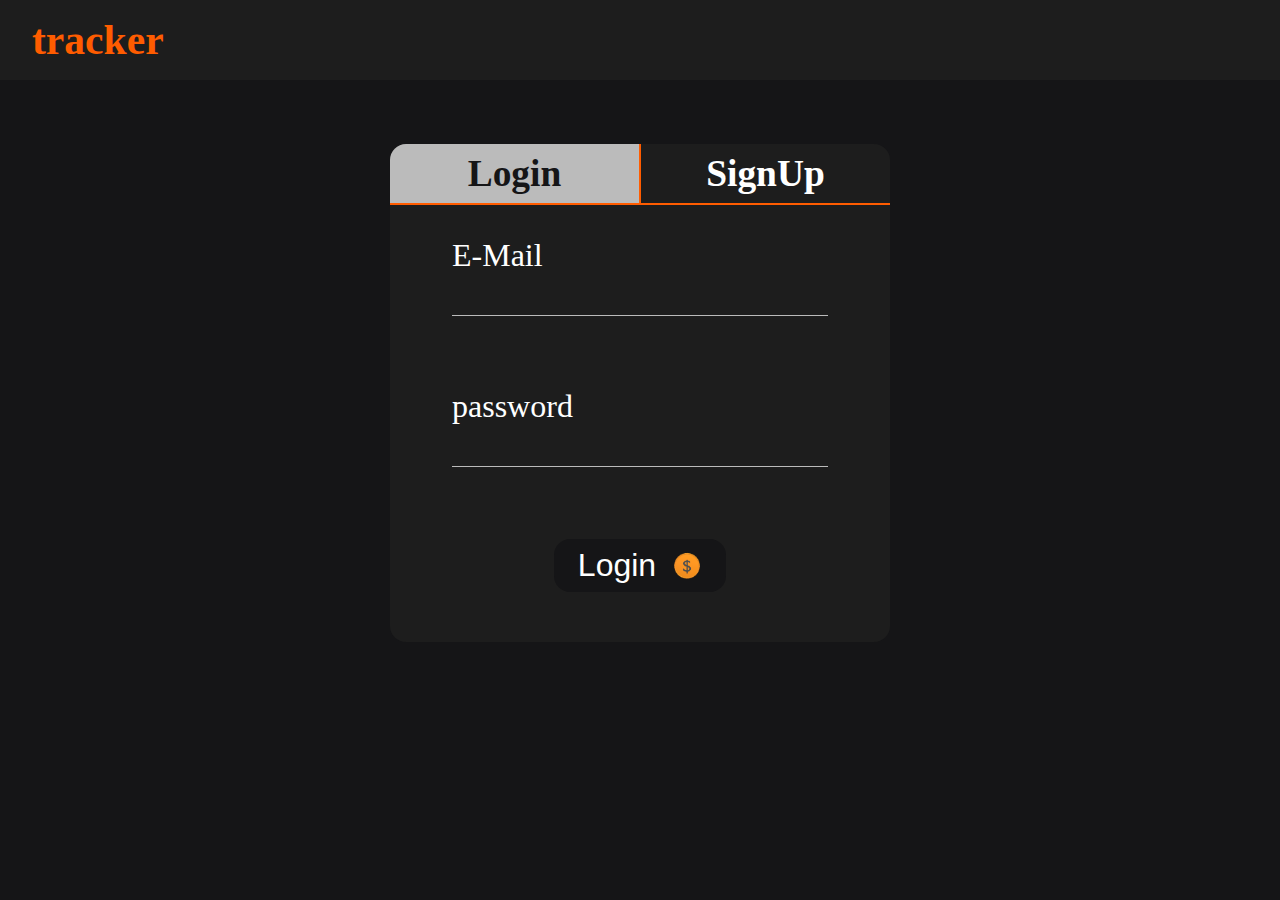
<file: Final Deliverables/Source Code - Final/frontend/auth.html>
<!DOCTYPE html>
<html lang="en">
<head>
    <meta charset="UTF-8">
    <meta http-equiv="X-UA-Compatible" content="IE=edge">
    <meta name="viewport" content="width=device-width, initial-scale=1.0">
    <link rel="stylesheet" href="./styles/style.css">
    <link rel="stylesheet" href="./styles/auth.css">
    <title>Personal Expense Tracker | Home</title>
</head>
<body>
    <header>
        <h1>tracker</h1>
    </header>
    <div class="auth-container">
        <div class="auth-header">
            <h3 class="active btn-login">Login</h3>
            <h3 class="btn-signup">SignUp</h3>
        </div>
        <div class="auth-form-cnt">
            <form class="login-form">
                <div>
                    <label for="login-username">E-Mail</label>
                    <input type="text" name="username" id="login-username" required>
                </div>
                <div>
                    <label for="login-password">password</label>
                    <input type="password" name="password" id="login-password" required>
                </div>
                <button class="login-submit btn"><span>Login</span><img class="auth-loader none" src="./assets/coin.png"></button>
                <p class="auth-err"></p>
            </form>
        </div>
        <div class="auth-form-cnt none">
            <form class="signup-form">
                <div>
                    <label for="signup-username">E-Mail</label>
                    <input type="email" name="username" id="signup-username" required>
                </div>
                <div>
                    <label for="signup-password">password</label>
                    <input type="password" name="password" id="signup-password" required>
                </div>
                <div>
                    <label for="signup-re-password">Confirm Password</label>
                    <input type="password" name="password" id="signup-re-password" required>
                </div>
                <button class="signup-submit btn"><span>SignUp</span><img class="auth-loader none" src="./assets/coin.png"></button>
                <p class="auth-err"></p>
            </form>
        </div>
        <div class="msg"></div>
    </div>
    <script type="module" src="./js/auth.js"></script>
</body>
</html>
</file>
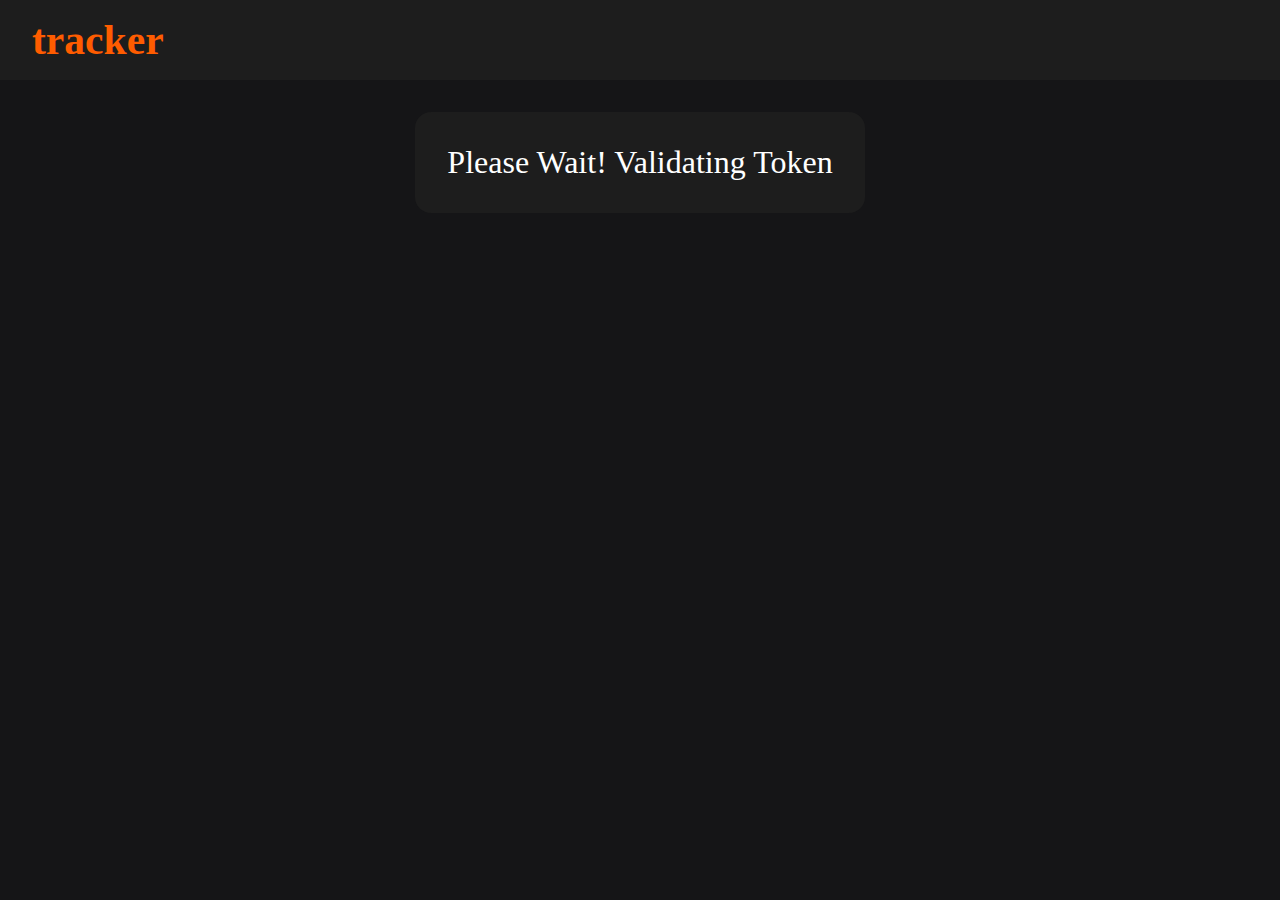
<file: Final Deliverables/Source Code - Final/frontend/confirm.html>
<!DOCTYPE html>
<html lang="en">
<head>
    <meta charset="UTF-8">
    <meta http-equiv="X-UA-Compatible" content="IE=edge">
    <meta name="viewport" content="width=device-width, initial-scale=1.0">
    <link rel="stylesheet" href="./styles/style.css">
    <title>Confirm</title>
</head>
<body>
    <header>
        <h1>tracker</h1>
    </header>
    <div class="confirm-msg">Please Wait! Validating Token</div>

    <script type="module" src="./js/validate_token.js"></script>
</body>
</html>
</file>
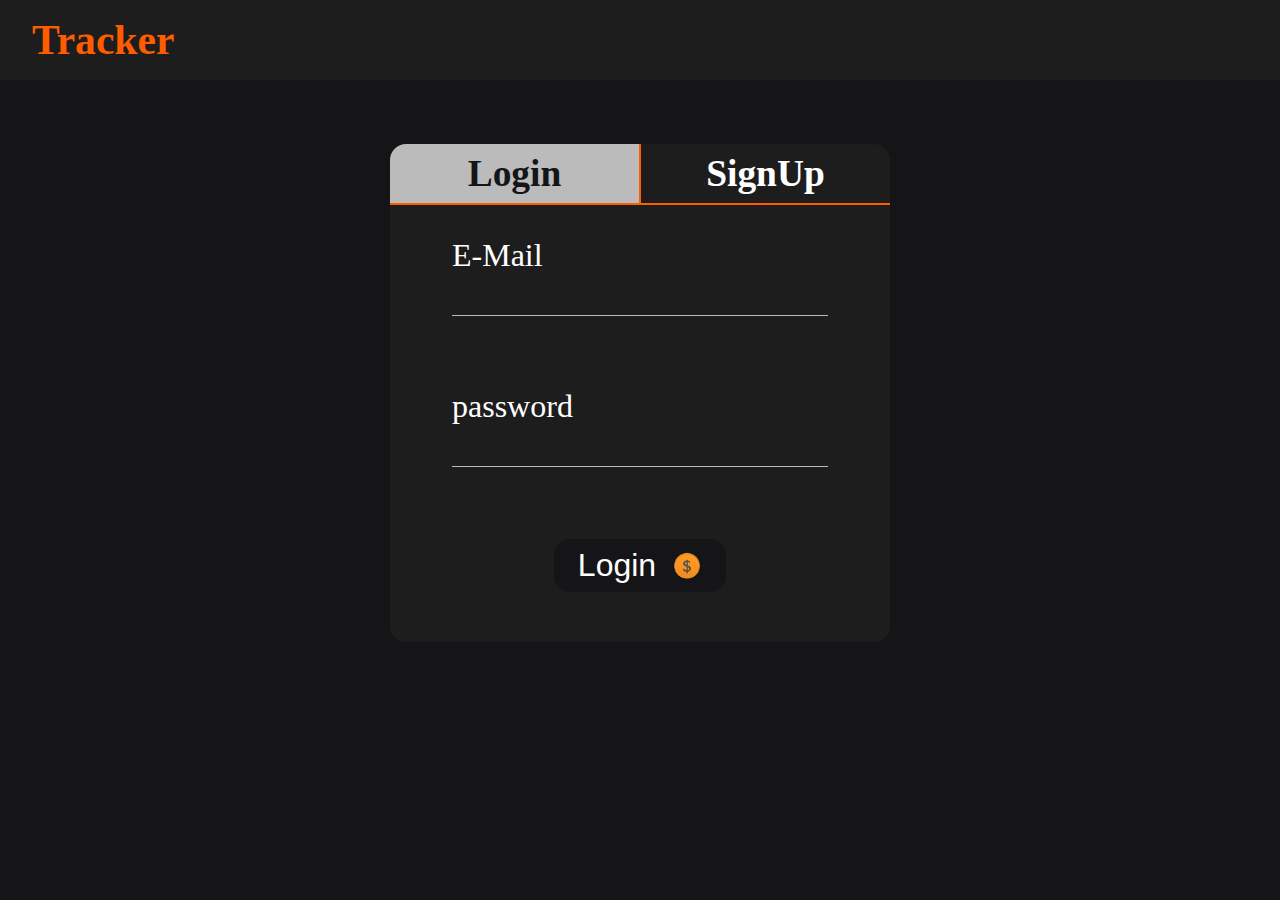
<file: Project Development Phase/Sprint - 3/frontend/auth.html>
<!DOCTYPE html>
<html lang="en">
<head>
    <meta charset="UTF-8">
    <meta http-equiv="X-UA-Compatible" content="IE=edge">
    <meta name="viewport" content="width=device-width, initial-scale=1.0">
    <link rel="stylesheet" href="./styles/style.css">
    <link rel="stylesheet" href="./styles/auth.css">
    <title>Personal Expense Tracker | Home</title>
</head>
<body>
    <header>
        <h1>Tracker</h1>
    </header>
    <div class="auth-container">
        <div class="auth-header">
            <h3 class="active btn-login">Login</h3>
            <h3 class="btn-signup">SignUp</h3>
        </div>
        <div class="auth-form-cnt">
            <form class="login-form">
                <div>
                    <label for="login-username">E-Mail</label>
                    <input type="text" name="username" id="login-username" required>
                </div>
                <div>
                    <label for="login-password">password</label>
                    <input type="password" name="password" id="login-password" required>
                </div>
                <button class="login-submit btn"><span>Login</span><img class="auth-loader none" src="./assets/coin.png"></button>
                <p class="auth-err"></p>
            </form>
        </div>
        <div class="auth-form-cnt none">
            <form class="signup-form">
                <div>
                    <label for="signup-username">E-Mail</label>
                    <input type="email" name="username" id="signup-username" required>
                </div>
                <div>
                    <label for="signup-password">password</label>
                    <input type="password" name="password" id="signup-password" required>
                </div>
                <div>
                    <label for="signup-re-password">Confirm Password</label>
                    <input type="password" name="password" id="signup-re-password" required>
                </div>
                <button class="signup-submit btn"><span>SignUp</span><img class="auth-loader none" src="./assets/coin.png"></button>
                <p class="auth-err"></p>
            </form>
        </div>
        <div class="msg"></div>
    </div>
    <script type="module" src="./js/auth.js"></script>
</body>
</html>
</file>
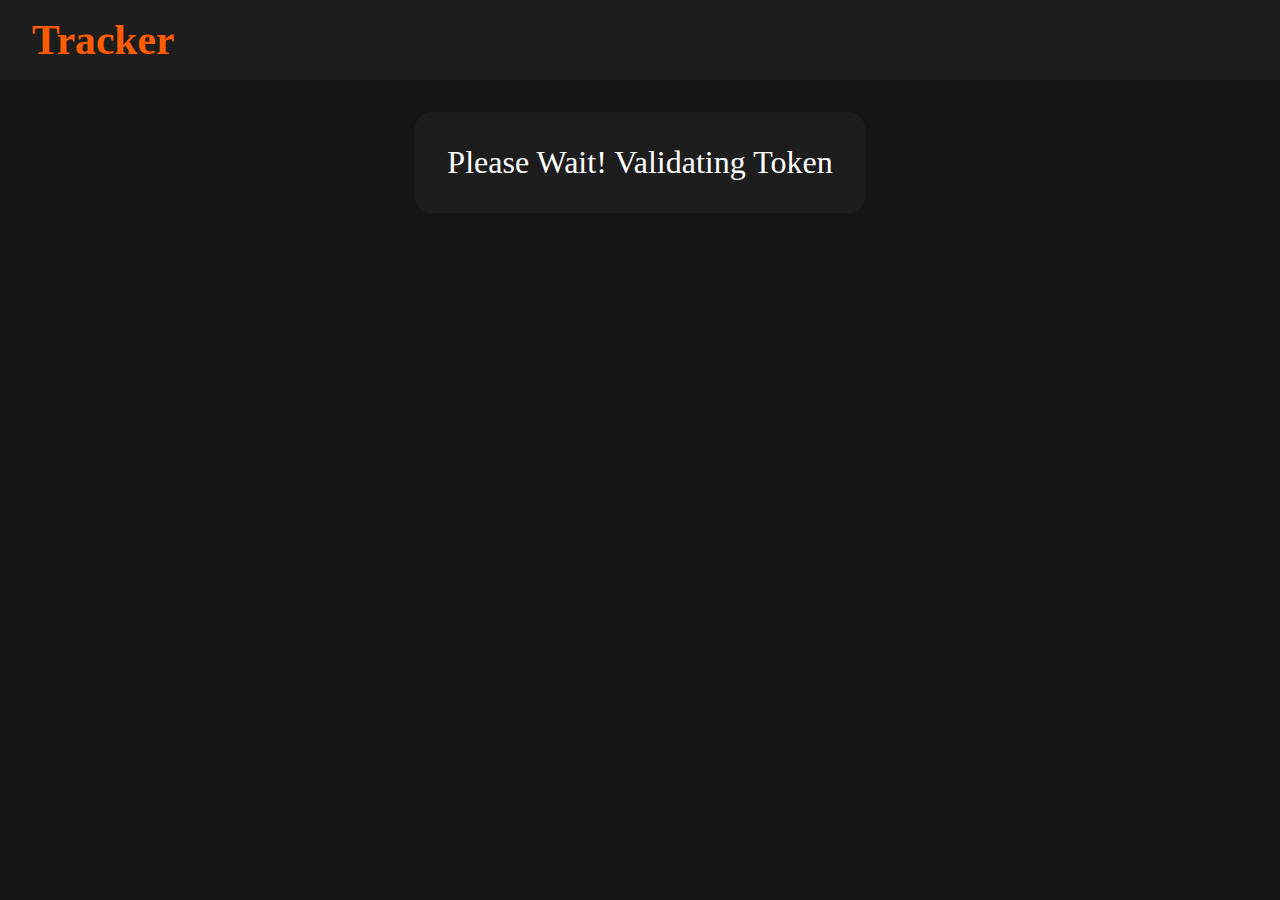
<file: Project Development Phase/Sprint - 3/frontend/confirm.html>
<!DOCTYPE html>
<html lang="en">
<head>
    <meta charset="UTF-8">
    <meta http-equiv="X-UA-Compatible" content="IE=edge">
    <meta name="viewport" content="width=device-width, initial-scale=1.0">
    <link rel="stylesheet" href="./styles/style.css">
    <title>Confirm</title>
</head>
<body>
    <header>
        <h1>Tracker</h1>
    </header>
    <div class="confirm-msg">Please Wait! Validating Token</div>

    <script type="module" src="./js/validate_token.js"></script>
</body>
</html>
</file>
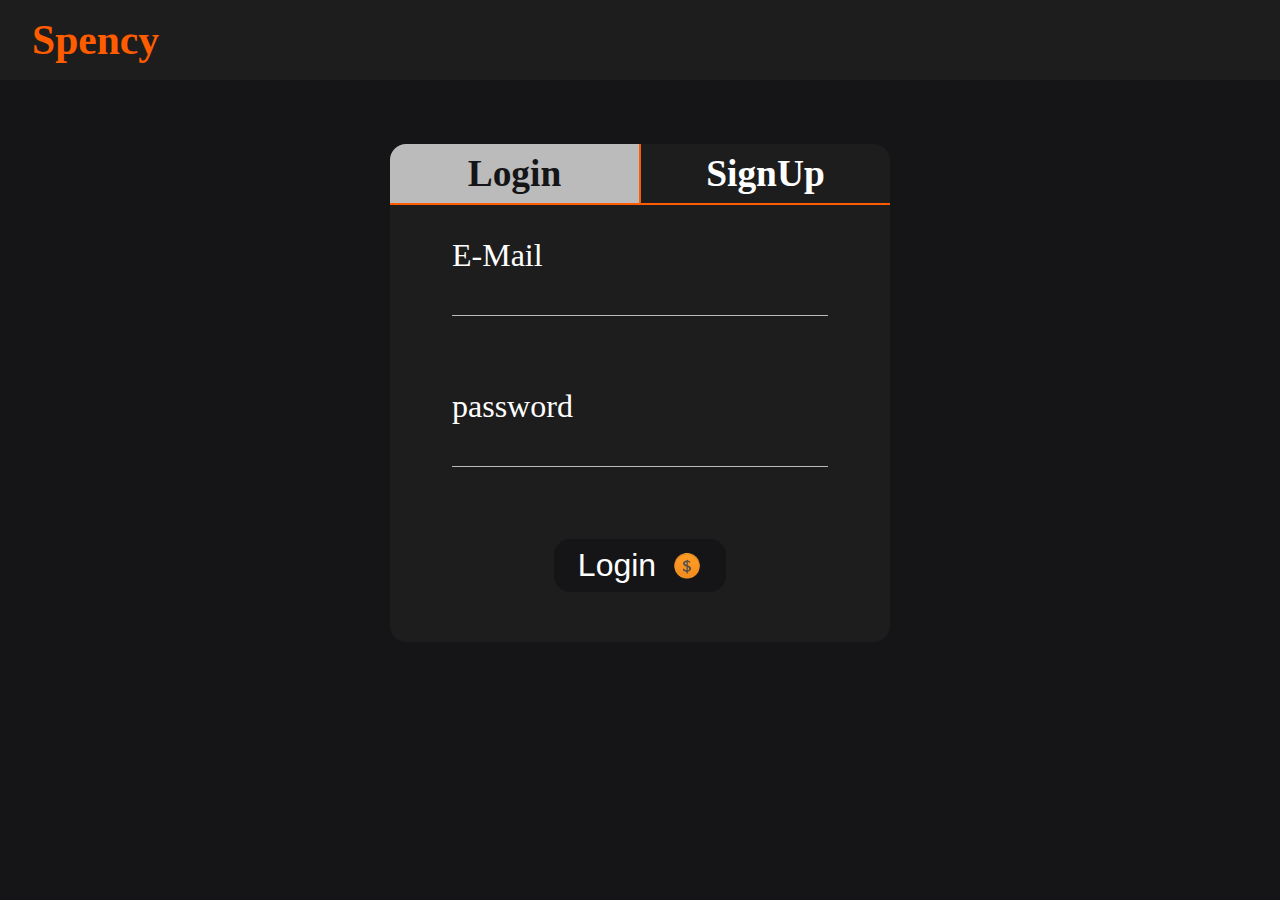
<file: Project Development Phase/Sprint - 4/frontend/auth.html>
<!DOCTYPE html>
<html lang="en">
<head>
    <meta charset="UTF-8">
    <meta http-equiv="X-UA-Compatible" content="IE=edge">
    <meta name="viewport" content="width=device-width, initial-scale=1.0">
    <link rel="stylesheet" href="./styles/style.css">
    <link rel="stylesheet" href="./styles/auth.css">
    <title>Personal Expense Tracker | Home</title>
</head>
<body>
    <header>
        <h1>Spency</h1>
    </header>
    <div class="auth-container">
        <div class="auth-header">
            <h3 class="active btn-login">Login</h3>
            <h3 class="btn-signup">SignUp</h3>
        </div>
        <div class="auth-form-cnt">
            <form class="login-form">
                <div>
                    <label for="login-username">E-Mail</label>
                    <input type="text" name="username" id="login-username" required>
                </div>
                <div>
                    <label for="login-password">password</label>
                    <input type="password" name="password" id="login-password" required>
                </div>
                <button class="login-submit btn"><span>Login</span><img class="auth-loader none" src="./assets/coin.png"></button>
                <p class="auth-err"></p>
            </form>
        </div>
        <div class="auth-form-cnt none">
            <form class="signup-form">
                <div>
                    <label for="signup-username">E-Mail</label>
                    <input type="email" name="username" id="signup-username" required>
                </div>
                <div>
                    <label for="signup-password">password</label>
                    <input type="password" name="password" id="signup-password" required>
                </div>
                <div>
                    <label for="signup-re-password">Confirm Password</label>
                    <input type="password" name="password" id="signup-re-password" required>
                </div>
                <button class="signup-submit btn"><span>SignUp</span><img class="auth-loader none" src="./assets/coin.png"></button>
                <p class="auth-err"></p>
            </form>
        </div>
        <div class="msg"></div>
    </div>
    <script type="module" src="./js/auth.js"></script>
</body>
</html>
</file>
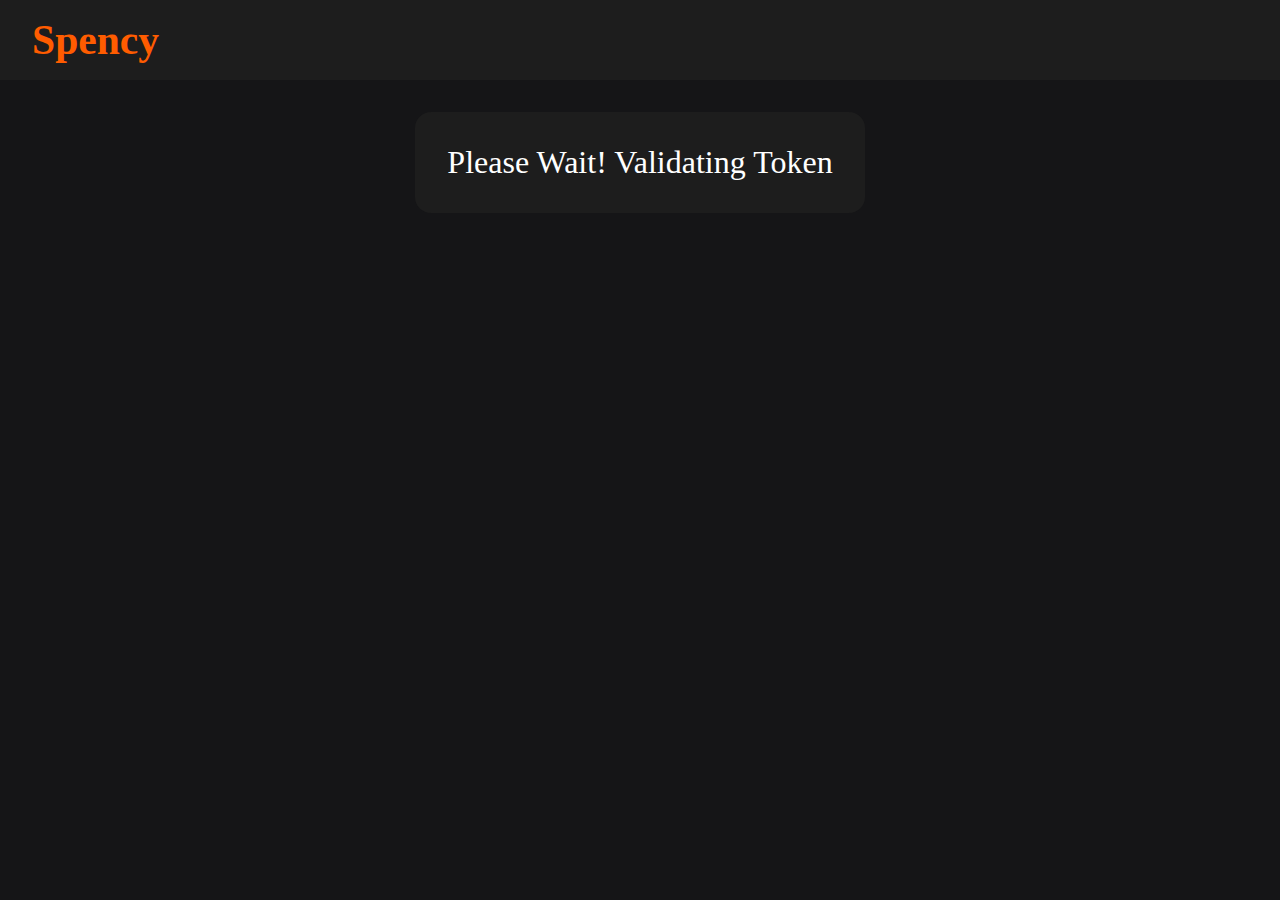
<file: Project Development Phase/Sprint - 4/frontend/confirm.html>
<!DOCTYPE html>
<html lang="en">
<head>
    <meta charset="UTF-8">
    <meta http-equiv="X-UA-Compatible" content="IE=edge">
    <meta name="viewport" content="width=device-width, initial-scale=1.0">
    <link rel="stylesheet" href="./styles/style.css">
    <title>Confirm</title>
</head>
<body>
    <header>
        <h1>Spency</h1>
    </header>
    <div class="confirm-msg">Please Wait! Validating Token</div>

    <script type="module" src="./js/validate_token.js"></script>
</body>
</html>
</file>
<file: Final Deliverables/Source Code - Final/frontend/styles/style.css>
*, *::after, *::before{
    margin: 0;
    padding: 0;
    box-sizing: border-box;
}

:root{
    --primary: #151517;
    --secondary: #FFFFFF;
    --secondary-transparent: rgba(255, 255, 255, 0.7);
    --accent: #FF5C00;
    --positive: #00FF00;
    --negative: #FF0000;
    --box-bg: #1D1D1D;
    --box-width: clamp(300px, 70vw, 700px);
    --font-clamp: clamp(1rem, 4vw, 1.5rem);
    --inp-font-clamp: clamp(.8rem, 4vw, 1.3rem);
}

a{
    text-decoration: none;
}

body{
    background-color: var(--primary);
    color: var(--secondary);
}

header{
    background-color: var(--box-bg);
    height: 80px;
    padding: .5 2
    rem;
    display: flex;
    justify-content: space-between;
    align-items: center;
    font-size: 1.4rem;
}

header h1{
    color: var(--accent);
    font-size: 2.6rem;
    margin-left: 2rem;
}

header nav a{
    margin-right: 3rem;
    color: var(--secondary);
}

header nav a:hover{
    text-decoration: underline;
}

.confirm-msg{
    margin: 2rem auto;
    font-size: 2rem;
    color: var(--secondary);
    background-color: var(--box-bg);
    padding: 2rem;
    border-radius: 1rem;
    width: fit-content;
    display: flex;
    flex-direction: column;
    align-items: center;
    justify-content: center;
}

.confirm-msg a{
    color: var(--accent);
    margin: 1rem auto 0 auto;
    text-decoration: underline;
}

.confirm-msg a:hover{
    color: var(--secondary);
}

.positive{
    color: var(--positive);
}

.negative{
    color: var(--negative)
}

.none{
    display: none !important;
}
</file>
<file: Final Deliverables/Source Code - Final/frontend/styles/auth.css>
.auth-container{
    position: relative;
    background-color: var(--box-bg);
    display: flex;
    flex-direction: column;
    font-size: 2rem;
    align-items: center;
    width: 500px;
    margin: 4rem auto;
    border-radius: 1rem;
    overflow: hidden;
    padding: 0 0 .5rem 0;
}

.auth-container .auth-header{
    display: flex;
    width: 100%;
    border-bottom: 2px solid var(--accent);
}

.auth-container .auth-header h3{
    width: 50%;
    text-align: center;
    padding: .5rem 0;
    cursor: pointer;
}

.auth-container .auth-header h3:hover{
    background-color: var(--primary);
}

.auth-container .auth-header h3.active{
    background-color: var(--secondary-transparent);
    color: var(--primary);
}

.auth-container .auth-header h3:first-child{
    border-right: 1px solid var(--accent);
}
.auth-container .auth-header h3:last-child{
    border-left: 1px solid var(--accent);
}

.auth-container .auth-form-cnt form{
    display: flex;
    flex-direction: column;
    align-items: center;
}

.auth-container .auth-form-cnt div{
    display: flex;
    flex-direction: column;
}

.auth-container .auth-form-cnt form > * {
    margin: 2rem 0;
}

.auth-container .auth-form-cnt input{
    font-size: 1.8rem;
    border: none;
    outline: none;
    background-color: transparent;
    color: var(--secondary);
    margin: .5rem 0;
    border-bottom: 1px solid var(--secondary-transparent);
}

.auth-container .auth-form-cnt input:focus{
    border-color: var(--accent);
}

.auth-container .btn{
    padding: .5rem 1.5rem;
    font-size: 2rem;
    cursor: pointer;
    background-color: var(--primary);
    color: var(--secondary);
    border: none;
    border-radius: 1rem;
    display: flex;
    flex-direction: row;
    align-items: center;
    justify-content: center;
}

.auth-container .auth-form-cnt .btn img{
    width: 30px;
    height: 30px;
    margin: 0 0 0 1rem;
    animation: loading_animation 1.5s ease infinite;
}

@keyframes loading_animation {
    from {
        transform: rotate(0deg);
    }
    to {
        transform: rotate(360deg);
    }
}

.auth-container .btn:hover{
    background-color: var(--secondary-transparent);
    color: var(--primary);
}

.auth-container .auth-form-cnt .auth-err{
    color: var(--negative);
    font-size: 1.2rem;
    margin: .3rem 0;
}

.re-send-msg{
    margin: 1rem;
}

.msg{
    position: absolute;
    bottom: 10px;
    left: 10px;
    font-size: 1rem;
    color: var(--positive);
}
</file>
<file: Project Development Phase/Sprint - 3/frontend/styles/style.css>
*, *::after, *::before{
    margin: 0;
    padding: 0;
    box-sizing: border-box;
}

:root{
    --primary: #151517;
    --secondary: #FFFFFF;
    --secondary-transparent: rgba(255, 255, 255, 0.7);
    --accent: #FF5C00;
    --positive: #00FF00;
    --negative: #FF0000;
    --box-bg: #1D1D1D;
    --box-width: clamp(300px, 70vw, 700px);
    --font-clamp: clamp(1rem, 4vw, 1.5rem);
    --inp-font-clamp: clamp(.8rem, 4vw, 1.3rem);
}

a{
    text-decoration: none;
}

body{
    background-color: var(--primary);
    color: var(--secondary);
}

header{
    background-color: var(--box-bg);
    height: 80px;
    padding: .5 2
    rem;
    display: flex;
    justify-content: space-between;
    align-items: center;
    font-size: 1.4rem;
}

header h1{
    color: var(--accent);
    font-size: 2.6rem;
    margin-left: 2rem;
}

header nav a{
    margin-right: 3rem;
    color: var(--secondary);
}

header nav a:hover{
    text-decoration: underline;
}

.confirm-msg{
    margin: 2rem auto;
    font-size: 2rem;
    color: var(--secondary);
    background-color: var(--box-bg);
    padding: 2rem;
    border-radius: 1rem;
    width: fit-content;
    display: flex;
    flex-direction: column;
    align-items: center;
    justify-content: center;
}

.confirm-msg a{
    color: var(--accent);
    margin: 1rem auto 0 auto;
    text-decoration: underline;
}

.confirm-msg a:hover{
    color: var(--secondary);
}

.positive{
    color: var(--positive);
}

.negative{
    color: var(--negative)
}

.none{
    display: none !important;
}
</file>
<file: Project Development Phase/Sprint - 3/frontend/styles/auth.css>
.auth-container{
    position: relative;
    background-color: var(--box-bg);
    display: flex;
    flex-direction: column;
    font-size: 2rem;
    align-items: center;
    width: 500px;
    margin: 4rem auto;
    border-radius: 1rem;
    overflow: hidden;
    padding: 0 0 .5rem 0;
}

.auth-container .auth-header{
    display: flex;
    width: 100%;
    border-bottom: 2px solid var(--accent);
}

.auth-container .auth-header h3{
    width: 50%;
    text-align: center;
    padding: .5rem 0;
    cursor: pointer;
}

.auth-container .auth-header h3:hover{
    background-color: var(--primary);
}

.auth-container .auth-header h3.active{
    background-color: var(--secondary-transparent);
    color: var(--primary);
}

.auth-container .auth-header h3:first-child{
    border-right: 1px solid var(--accent);
}
.auth-container .auth-header h3:last-child{
    border-left: 1px solid var(--accent);
}

.auth-container .auth-form-cnt form{
    display: flex;
    flex-direction: column;
    align-items: center;
}

.auth-container .auth-form-cnt div{
    display: flex;
    flex-direction: column;
}

.auth-container .auth-form-cnt form > * {
    margin: 2rem 0;
}

.auth-container .auth-form-cnt input{
    font-size: 1.8rem;
    border: none;
    outline: none;
    background-color: transparent;
    color: var(--secondary);
    margin: .5rem 0;
    border-bottom: 1px solid var(--secondary-transparent);
}

.auth-container .auth-form-cnt input:focus{
    border-color: var(--accent);
}

.auth-container .btn{
    padding: .5rem 1.5rem;
    font-size: 2rem;
    cursor: pointer;
    background-color: var(--primary);
    color: var(--secondary);
    border: none;
    border-radius: 1rem;
    display: flex;
    flex-direction: row;
    align-items: center;
    justify-content: center;
}

.auth-container .auth-form-cnt .btn img{
    width: 30px;
    height: 30px;
    margin: 0 0 0 1rem;
    animation: loading_animation 1.5s ease infinite;
}

@keyframes loading_animation {
    from {
        transform: rotate(0deg);
    }
    to {
        transform: rotate(360deg);
    }
}

.auth-container .btn:hover{
    background-color: var(--secondary-transparent);
    color: var(--primary);
}

.auth-container .auth-form-cnt .auth-err{
    color: var(--negative);
    font-size: 1.2rem;
    margin: .3rem 0;
}

.re-send-msg{
    margin: 1rem;
}

.msg{
    position: absolute;
    bottom: 10px;
    left: 10px;
    font-size: 1rem;
    color: var(--positive);
}
</file>
<file: Project Development Phase/Sprint - 4/frontend/styles/style.css>
*, *::after, *::before{
    margin: 0;
    padding: 0;
    box-sizing: border-box;
}

:root{
    --primary: #151517;
    --secondary: #FFFFFF;
    --secondary-transparent: rgba(255, 255, 255, 0.7);
    --accent: #FF5C00;
    --positive: #00FF00;
    --negative: #FF0000;
    --box-bg: #1D1D1D;
    --box-width: clamp(300px, 70vw, 700px);
    --font-clamp: clamp(1rem, 4vw, 1.5rem);
    --inp-font-clamp: clamp(.8rem, 4vw, 1.3rem);
}

a{
    text-decoration: none;
}

body{
    background-color: var(--primary);
    color: var(--secondary);
}

header{
    background-color: var(--box-bg);
    height: 80px;
    padding: .5 2
    rem;
    display: flex;
    justify-content: space-between;
    align-items: center;
    font-size: 1.4rem;
}

header h1{
    color: var(--accent);
    font-size: 2.6rem;
    margin-left: 2rem;
}

header nav a{
    margin-right: 3rem;
    color: var(--secondary);
}

header nav a:hover{
    text-decoration: underline;
}

.confirm-msg{
    margin: 2rem auto;
    font-size: 2rem;
    color: var(--secondary);
    background-color: var(--box-bg);
    padding: 2rem;
    border-radius: 1rem;
    width: fit-content;
    display: flex;
    flex-direction: column;
    align-items: center;
    justify-content: center;
}

.confirm-msg a{
    color: var(--accent);
    margin: 1rem auto 0 auto;
    text-decoration: underline;
}

.confirm-msg a:hover{
    color: var(--secondary);
}

.positive{
    color: var(--positive);
}

.negative{
    color: var(--negative)
}

.none{
    display: none !important;
}
</file>
<file: Project Development Phase/Sprint - 4/frontend/styles/auth.css>
.auth-container{
    position: relative;
    background-color: var(--box-bg);
    display: flex;
    flex-direction: column;
    font-size: 2rem;
    align-items: center;
    width: 500px;
    margin: 4rem auto;
    border-radius: 1rem;
    overflow: hidden;
    padding: 0 0 .5rem 0;
}

.auth-container .auth-header{
    display: flex;
    width: 100%;
    border-bottom: 2px solid var(--accent);
}

.auth-container .auth-header h3{
    width: 50%;
    text-align: center;
    padding: .5rem 0;
    cursor: pointer;
}

.auth-container .auth-header h3:hover{
    background-color: var(--primary);
}

.auth-container .auth-header h3.active{
    background-color: var(--secondary-transparent);
    color: var(--primary);
}

.auth-container .auth-header h3:first-child{
    border-right: 1px solid var(--accent);
}
.auth-container .auth-header h3:last-child{
    border-left: 1px solid var(--accent);
}

.auth-container .auth-form-cnt form{
    display: flex;
    flex-direction: column;
    align-items: center;
}

.auth-container .auth-form-cnt div{
    display: flex;
    flex-direction: column;
}

.auth-container .auth-form-cnt form > * {
    margin: 2rem 0;
}

.auth-container .auth-form-cnt input{
    font-size: 1.8rem;
    border: none;
    outline: none;
    background-color: transparent;
    color: var(--secondary);
    margin: .5rem 0;
    border-bottom: 1px solid var(--secondary-transparent);
}

.auth-container .auth-form-cnt input:focus{
    border-color: var(--accent);
}

.auth-container .btn{
    padding: .5rem 1.5rem;
    font-size: 2rem;
    cursor: pointer;
    background-color: var(--primary);
    color: var(--secondary);
    border: none;
    border-radius: 1rem;
    display: flex;
    flex-direction: row;
    align-items: center;
    justify-content: center;
}

.auth-container .auth-form-cnt .btn img{
    width: 30px;
    height: 30px;
    margin: 0 0 0 1rem;
    animation: loading_animation 1.5s ease infinite;
}

@keyframes loading_animation {
    from {
        transform: rotate(0deg);
    }
    to {
        transform: rotate(360deg);
    }
}

.auth-container .btn:hover{
    background-color: var(--secondary-transparent);
    color: var(--primary);
}

.auth-container .auth-form-cnt .auth-err{
    color: var(--negative);
    font-size: 1.2rem;
    margin: .3rem 0;
}

.re-send-msg{
    margin: 1rem;
}

.msg{
    position: absolute;
    bottom: 10px;
    left: 10px;
    font-size: 1rem;
    color: var(--positive);
}
</file>
